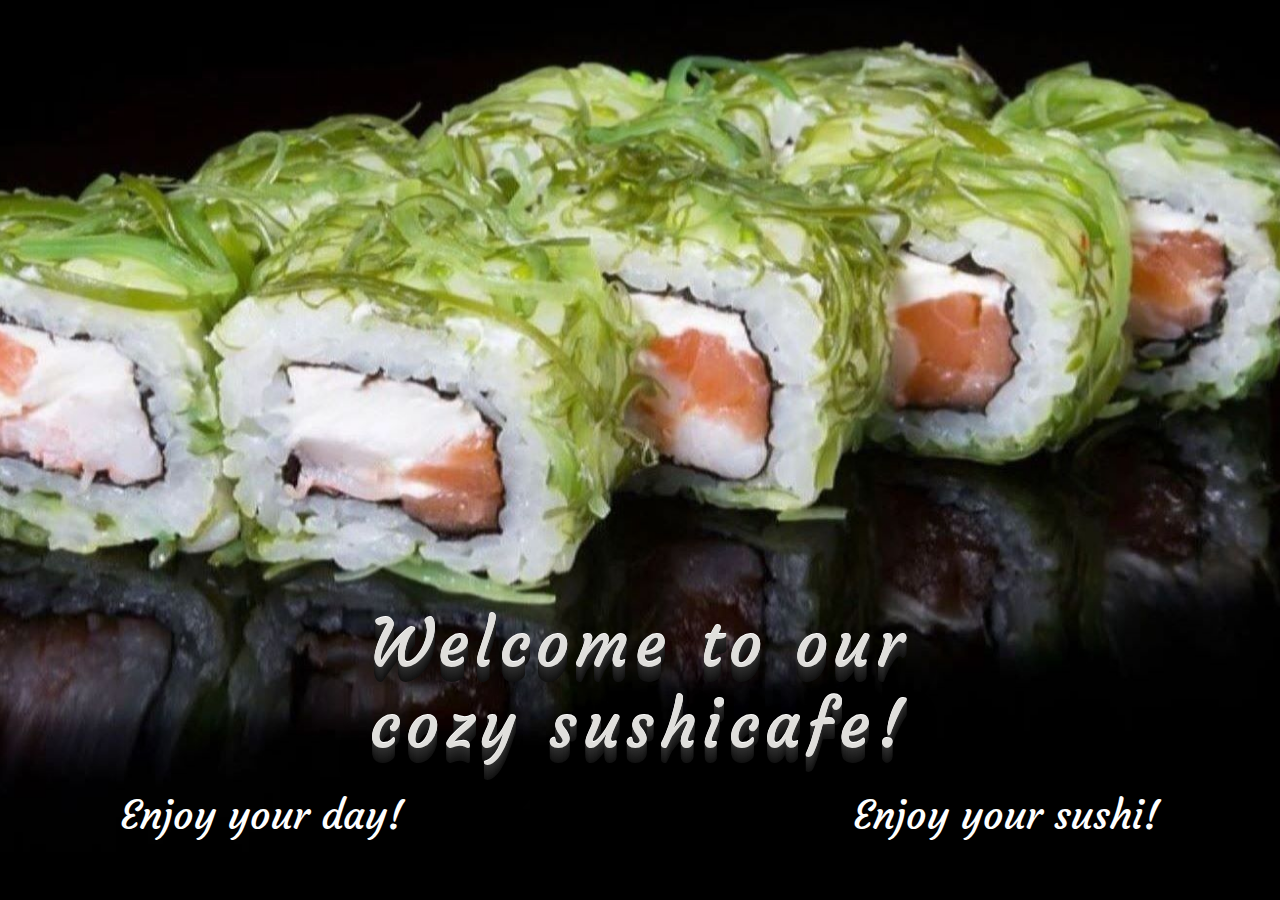
<file: index.html>
<!DOCTYPE html>
<html lang="en">

<head>
    <meta charset="UTF-8">
    <meta http-equiv="X-UA-Compatible" content="IE=edge">
    <meta name="viewport" content="width=device-width, initial-scale=1.0">
    <link rel="stylesheet" type="text/css" href="../tyylit/index.css">
    <title>Jätkäsaaren sushi</title>
    <link href="https://fonts.googleapis.com/css2?family=Courgette&display=swap" rel="stylesheet">
</head>

<body>
    
    <div class="container">
        <div class="bottom-left">Enjoy your day!</div>
        <a href="#" class="centered" id="linkki" onclick="myFunction()">Welcome to our cozy sushicafe!</a>
        <div class="bottom-right">Enjoy your sushi!</div> 
      </div>

    </div>
    <script>
        function myFunction() {
          //document.getElementById("linkki").innerHTML = "YOU CLICKED ME!";
          window.open("../sivut/sivu1","_self");
        }
        </script>


</body>

</html>
</file>
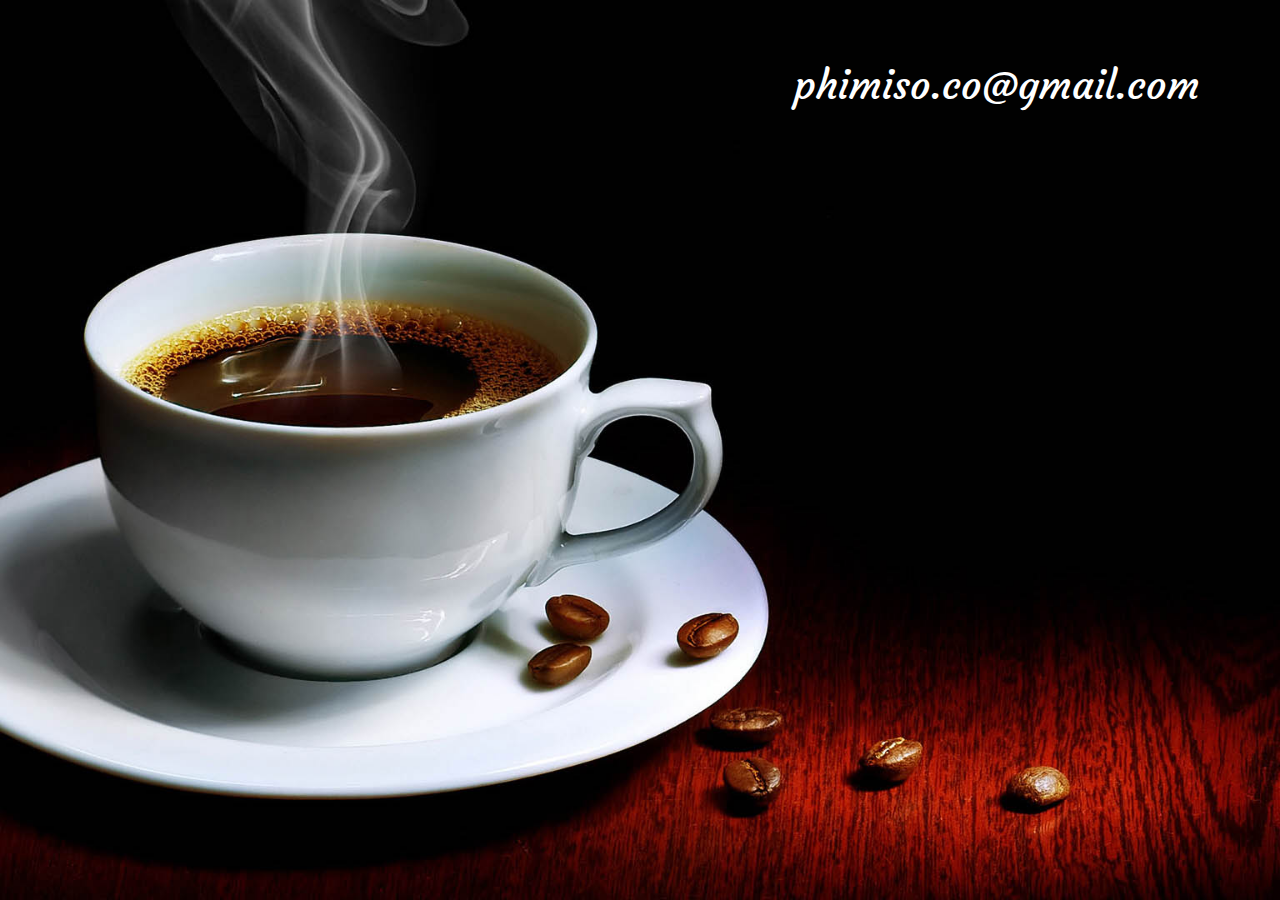
<file: sivut/contact.html>
<!DOCTYPE html>
<html lang="en">
<head>
    <meta charset="UTF-8">
    <meta http-equiv="X-UA-Compatible" content="IE=edge">
    <meta name="viewport" content="width=device-width, initial-scale=1.0">
    <link rel="stylesheet" type="text/css" href="../tyylit/contact.css">
    <link href="https://fonts.googleapis.com/css2?family=Courgette&display=swap" rel="stylesheet">
    <title>Jätkäsaren sushi - Contact</title>
</head>
<body>
    <div class="container">
        <div class="topright">phimiso.co@gmail.com</div>
        <div class="bottom-right"><iframe src="https://www.google.com/maps/embed?pb=!1m18!1m12!1m3!1d1985.2917686432459!2d24.909324716106028!3d60.159348581956955!2m3!1f0!2f0!3f0!3m2!1i1024!2i768!4f13.1!3m3!1m2!1s0x46920a4e9ea102b1%3A0x30d482b0e6874d55!2sMessityt%C3%B6nkatu%2010%2C%2000180%20Helsinki!5e0!3m2!1sfi!2sfi!4v1651354679029!5m2!1sfi!2sfi" style="border:0;" allowfullscreen="" loading="lazy" referrerpolicy="no-referrer-when-downgrade"></iframe> 
        </div>
    </div>
    
</body>
</html>
</file>
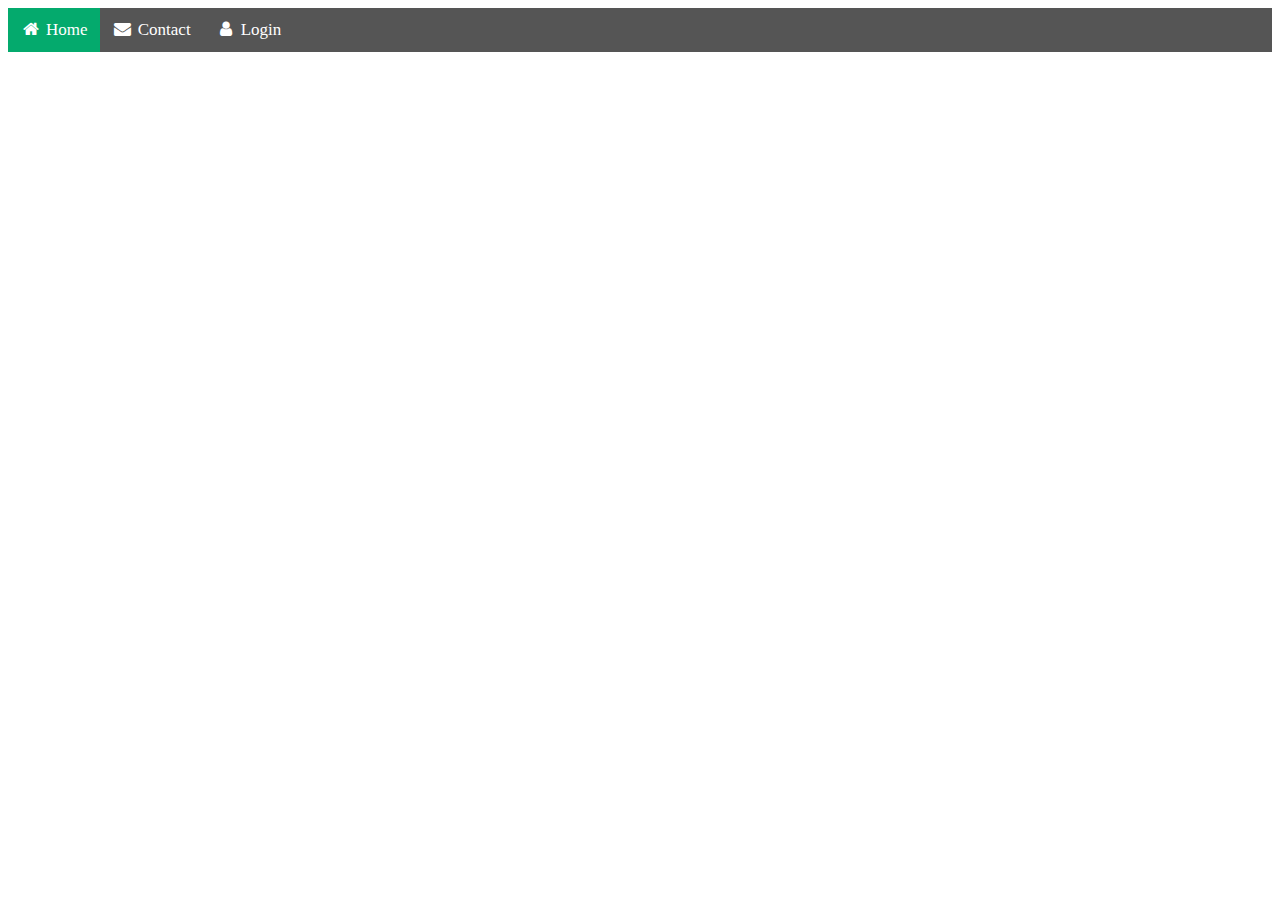
<file: sivut/sivu1.html>
<!DOCTYPE html>
<html lang="en">

<head>
    <meta charset="UTF-8">
    <meta http-equiv="X-UA-Compatible" content="IE=edge">
    <meta name="viewport" content="width=device-width, initial-scale=1.0">
    <link rel="stylesheet" type="text/css" href="../tyylit/sivu1.css">
    <link rel="stylesheet" href="https://cdnjs.cloudflare.com/ajax/libs/font-awesome/4.7.0/css/font-awesome.min.css">
    <title>Jätkäsaaren sushi</title>
</head>

<body>
    <div class="navbar">
        <a class="active" href="#"><i class="fa fa-fw fa-home"></i> Home</a>
        <a href="contact" id="linkki"><i class="fa fa-fw fa-envelope"></i> Contact</a>
        <a href="#"><i class="fa fa-fw fa-user"></i> Login</a>
    </div>
</body>

</html>
</file>
<file: tyylit/index.css>
* {
  box-sizing: border-box;
}

body,
html {
  height: 100%;
  margin: 0;
}

.container {
  background-image: url("../kuvat/sushipic1.jpg");
  height: 100%;
  background-position: center;
  background-repeat: no-repeat;
  background-size: cover;
  position: relative;
  text-align: center;
  color: white;
  font-family:'Courgette', cursive;
}

/* Bottom left text */
.bottom-left {
  position: absolute;
  bottom: 60px;
  left: 120px;
  font-size: 40px;
}

.centered {
  position: absolute;
  top: 75%;
  left: 50%;
  transform: translate(-50%, -50%);
  font-size: 65px;
  color: #e0dfdc;
  letter-spacing: .1em;
  text-shadow: 
    0 -1px 0 #fff, 
    0 1px 0 #2e2e2e, 
    0 2px 0 #2c2c2c, 
    0 3px 0 #2a2a2a, 
    0 4px 0 #282828, 
    0 5px 0 #262626, 
    0 6px 0 #242424, 
    0 7px 0 #222, 
    0 8px 0 #202020, 
    0 9px 0 #1e1e1e, 
    0 10px 0 #1c1c1c, 
    0 11px 0 #1a1a1a, 
    0 12px 0 #181818, 
    0 13px 0 #161616, 
    0 14px 0 #141414, 
    0 15px 0 #121212, 
    0 22px 30px rgba(0, 0, 0, 0.9);
}
a {
  text-decoration: none;
  cursor: pointer;
	margin: 10px 0;
  color: white;
  transition: color .5s;
}
a:hover {
  color: green;
}

/* Bottom right text */
.bottom-right {
  position: absolute;
  bottom: 60px;
  right: 120px;
  font-size: 40px;;
}

/* Medium devices (landscape tablets, 768px and up) */
@media only screen and (max-width: 768px) {
  body {
    font-size: 15px;
  }
}
</file>
<file: tyylit/contact.css>
* {
  box-sizing: border-box;
}

body,
html {
  height: 100%;
  margin: 0;
}

.container {
  background-image: url("../kuvat/kahvi.jpg");
  height: 100%;
  background-position: center;
  background-repeat: no-repeat;
  background-size: cover;
  position: relative;
  text-align: center;
  color: white;
  font-family: 'Courgette', cursive;
}

.topright {
  position: absolute;
  top: 60px;
  right: 80px;
  font-size: 40px;
}

.bottom-right {
  position: absolute;
  bottom: 50px;
  right: 50px;
}

iframe {
  border-radius: 5%;
  width: 300px;
  height: 200px;
}

/* Medium devices (landscape tablets, 768px and up) */
/* Kännykkä pystyssä */
@media only screen and (max-width: 768px) {
  
  iframe {
    border-radius: 5%;
    width: 200px;
    height: 150px;
  }

  .bottom-right {
    position: absolute;
    bottom: 10px;
    right: 10px;
  }
}

/* Medium devices (landscape tablets, 1200px and up) */
/* Kännykkä vaaka-asennossa tai tabletti */
@media only screen and (max-width: 1200px) {
  
  iframe {
    border-radius: 5%;
    width: 250px;
    height: 200px;
  }

  .bottom-right {
    position: absolute;
    bottom: 25px;
    right: 25px;
  }
}
</file>
<file: tyylit/sivu1.css>
.navbar {
    width: 100%;
    background-color: #555;
    overflow: auto;
  }
  
  /* Navbar links */
  .navbar a {
    float: left;
    text-align: center;
    padding: 12px;
    color: white;
    text-decoration: none;
    font-size: 17px;
  }
  
  /* Navbar links on mouse-over */
  .navbar a:hover {
    background-color: orange;
  }
  
  /* Current/active navbar link */
  .active {
    background-color: #04AA6D;
  }
  
  /* Add responsiveness - will automatically display the navbar vertically instead of horizontally on screens less than 500 pixels */
  @media screen and (max-width: 500px) {
    .navbar a {
      float: none;
      display: block;
    }
  }
</file>
